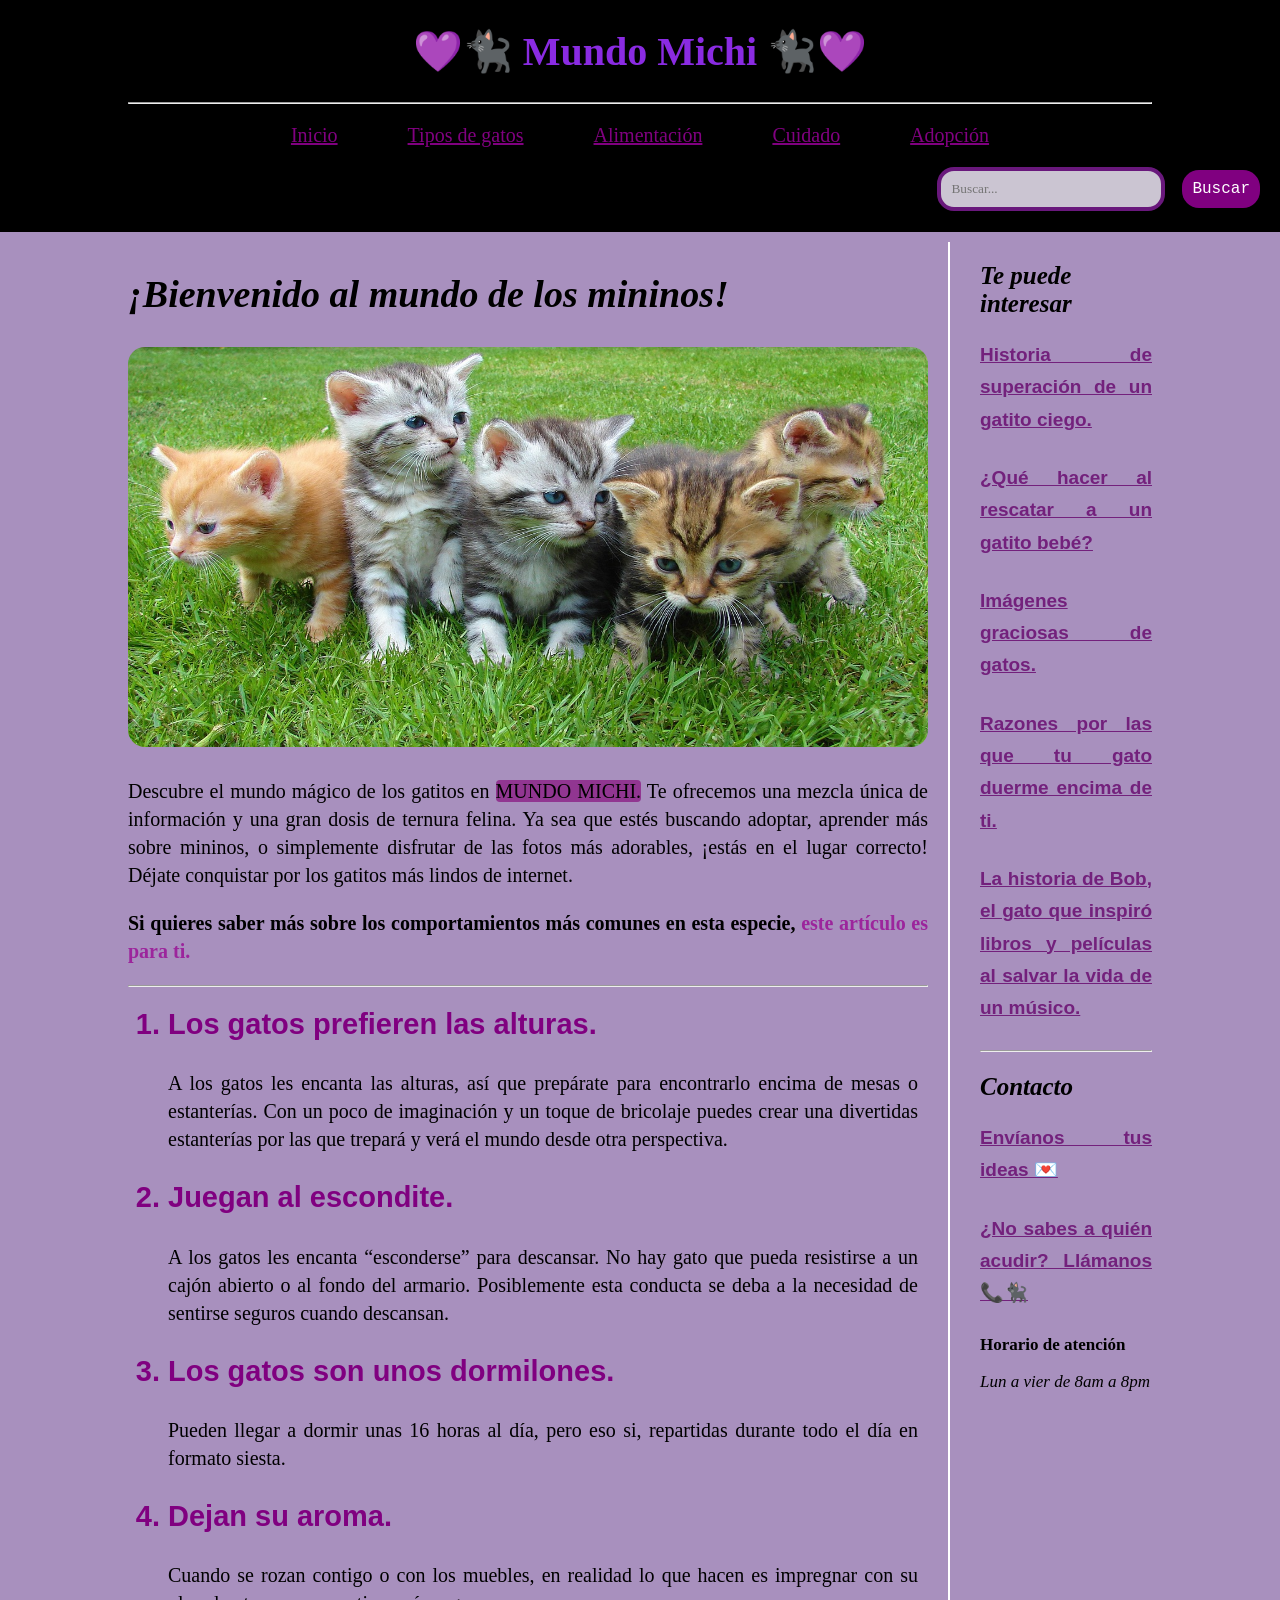
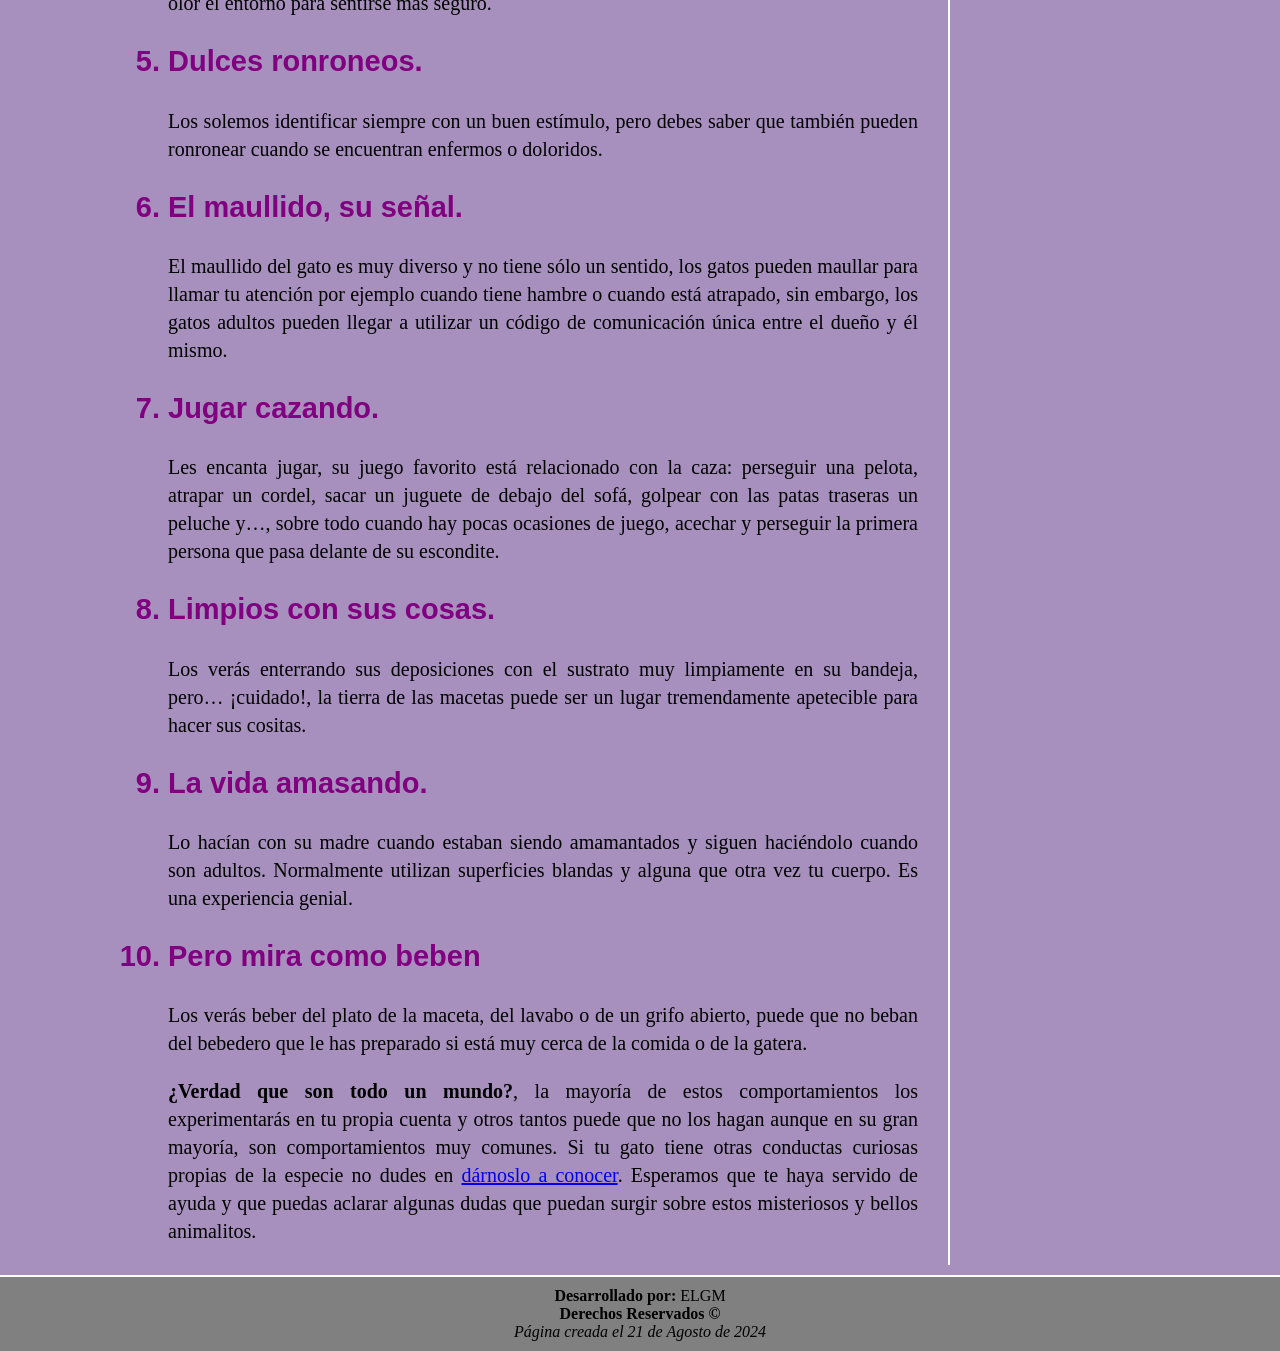
<file: index.html>
<!DOCTYPE html>
<html lang="es">
<head>
    <meta charset="UTF-8">
    <meta name="viewport" content="width=device-width, initial-scale=1.0">
    <title>MundoMichi</title>
    <link rel="stylesheet" href="estilos.css">
    <meta name="keywords" content="Michi,Gatos,Mininos,Felinos,Adopciones">
</head>
<body>
    <script src="app.js"></script>
    <header>
        <div class="miau">
            <h1>💜🐈‍⬛ Mundo Michi 🐈‍⬛💜</h1>
            <hr>
            <nav>
                <ul>
                    <li><a href="index.html">Inicio</a></li>
                    <li><a href="TiposDeGatos.html">Tipos de gatos</a></li>
                    <li><a href="Alimentacion.html">Alimentación</a></li>
                    <li><a href="Cuidado.html">Cuidado</a></li>
                    <li><a href="Adopcion.html">Adopción</a></li>
                </ul>
            </nav>
        </div>
            <div class="busqueda">
                <input type="text" class="caja-busqueda" placeholder="Buscar...">
                <button class="boton-busqueda">Buscar</button> 
            </div>
    </header>

    <main class="miau">
        <section class="miau2">
            <article>
                <h2><i>¡Bienvenido al mundo de los mininos!</i></h2>
                <img src="img/GatitosBebé.jpg" alt="Gatitos bebé en el pasto">

                <p>Descubre el mundo mágico de los gatitos en <mark>MUNDO MICHI.</mark> Te ofrecemos una mezcla única de información y una gran dosis de ternura felina. Ya sea que estés buscando adoptar, aprender más sobre mininos, o simplemente disfrutar de las fotos más adorables, ¡estás en el lugar correcto! Déjate conquistar por los gatitos más lindos de internet.</p>
                <p><b>Si quieres saber más sobre los comportamientos más comunes en esta especie, <span style="color: rgb(156, 37, 156);">este artículo es para ti.</span></b></p>
                <hr>
                <ol>
                    <li>Los gatos prefieren las alturas.</li>
                    <p>A los gatos les encanta las alturas, así que prepárate para encontrarlo encima de mesas o estanterías. Con un poco de imaginación y un toque de bricolaje puedes crear una divertidas estanterías por las que trepará y verá el mundo desde otra perspectiva.</p>

                    <li>Juegan al escondite.</li>
                    <p>A los gatos les encanta “esconderse” para descansar. No hay gato que pueda resistirse a un cajón abierto o al fondo del armario. Posiblemente esta conducta se deba a la necesidad de sentirse seguros cuando descansan.</p>

                    <li>Los gatos son unos dormilones.</li>
                    <p>Pueden llegar a dormir unas 16 horas al día, pero eso si, repartidas durante todo el día en formato siesta.</p>

                    <li>Dejan su aroma.</li>
                    <p>Cuando se rozan contigo o con los muebles, en realidad lo que hacen es impregnar con su olor el entorno para sentirse más seguro.</p>

                    <li>Dulces ronroneos.</li>
                    <p>Los solemos identificar siempre con un buen estímulo, pero debes saber que también pueden ronronear cuando se encuentran enfermos o doloridos.</p>

                    <li>El maullido, su señal.</li>
                    <p>El maullido del gato es muy diverso y no tiene sólo un sentido, los gatos pueden maullar para llamar tu atención por ejemplo cuando tiene hambre o cuando está atrapado, sin embargo, los gatos adultos pueden llegar a utilizar un código de comunicación única entre el dueño y él mismo.</p>

                    <li>Jugar cazando.</li>
                    <p>Les encanta jugar, su juego favorito está relacionado con la caza: perseguir una pelota, atrapar un cordel, sacar un juguete de debajo del sofá, golpear con las patas traseras un peluche y…, sobre todo cuando hay pocas ocasiones de juego, acechar y perseguir la primera persona que pasa delante de su escondite.</p>

                    <li>Limpios con sus cosas.</li>
                    <p>Los verás enterrando sus deposiciones con el sustrato muy limpiamente en su bandeja, pero… ¡cuidado!, la tierra de las macetas puede ser un lugar tremendamente apetecible para hacer sus cositas.</p>

                    <li>La vida amasando.</li>
                    <p>Lo hacían con su madre cuando estaban siendo amamantados y siguen haciéndolo cuando son adultos. Normalmente utilizan superficies blandas y alguna que otra vez tu cuerpo. Es una experiencia genial.</p>

                    <li>Pero mira como beben</li>
                    <p>Los verás beber del plato de la maceta, del lavabo o de un grifo abierto, puede que no beban del bebedero que le has preparado si está muy cerca de la comida o de la gatera.</p>
                    <p><b>¿Verdad que son todo un mundo?</b>, la mayoría de estos comportamientos los experimentarás en tu propia cuenta y otros tantos puede que no los hagan aunque en su gran mayoría, son comportamientos muy comunes. Si tu gato tiene otras conductas curiosas propias de la especie no dudes en <a href="#Contacto">dárnoslo a conocer</a>. Esperamos que te haya servido de ayuda y que puedas aclarar algunas dudas que puedan surgir sobre estos misteriosos y bellos animalitos.</p>
                </ol>
            </article>
        </section>

        <aside class="barralat">
            <h2><i>Te puede interesar</i></h2>
            <a href="https://www.infobae.com/mascotas/2023/05/25/la-historia-del-gato-ciego-que-vagaba-por-las-calles-en-busca-de-un-amigo/#:~:text=Un%20gato%20anaranjado%20ciego%20cumpli%C3%B3,le%20pudiera%20cambiar%20la%20vida." target="_blank">Historia de superación de un gatito ciego.</a>

            <a href="https://banapar.org/que-hacer-al-rescatar-un-gato-bebe/#:~:text=Si%20te%20encuentras%20con%20una,seguridad%20de%20volver%20por%20ellos." target="_blank">¿Qué hacer al rescatar a un gatito bebé?</a>

            <a href="https://unsplash.com/es/s/fotos/memes-de-gatos-graciosos" target="_blank">Imágenes graciosas de gatos.</a>

            <a href="https://www.petys.com/blog-de-expertos/4-razones-por-las-que-tu-gato-duerme-encima-de-ti/#:~:text=Dormir%20sobre%20su%20due%C3%B1o%20es,nosotros%20es%20una%20de%20ellas." target="_blank">Razones por las que tu gato duerme encima de ti.</a>

            <a href="https://www.clarin.com/viste/historia-bob-gato-salvo-vida-musico-james-bowen-inspiro-libros-peliculas_0_L1JZMlxkY.html#:~:text=Aquel%20d%C3%ADa%20de%202007%2C%20James,y%20otra%20serie%20de%20publicaciones." target="_blank">La historia de Bob, el gato que inspiró libros y películas al salvar la vida de un músico.</a>
            <hr>
            <h2 id="Contacto"><i>Contacto</i></h2>
            <a href="mailto:MundoMichi@felinosdelmundo.com">Envíanos tus ideas 💌</a>
            <a href="tel:3131001417">¿No sabes a quién acudir? Llámanos 📞🐈‍⬛</a>
            <p><b>Horario de atención</b></p>
            <p><i>Lun a vier de 8am a 8pm</i></p>
        </aside>
    </main>

    <footer>
        <adress>
            <p><b>Desarrollado por:</b> ELGM</p>
            <p><b>Derechos Reservados &copy;</b></p>
        </adress>
        <p><time datetime="2024/08/21T11:00"><i>Página creada el 21 de Agosto de 2024</i></time></p>
    </footer>

</body>
</html>
</file>
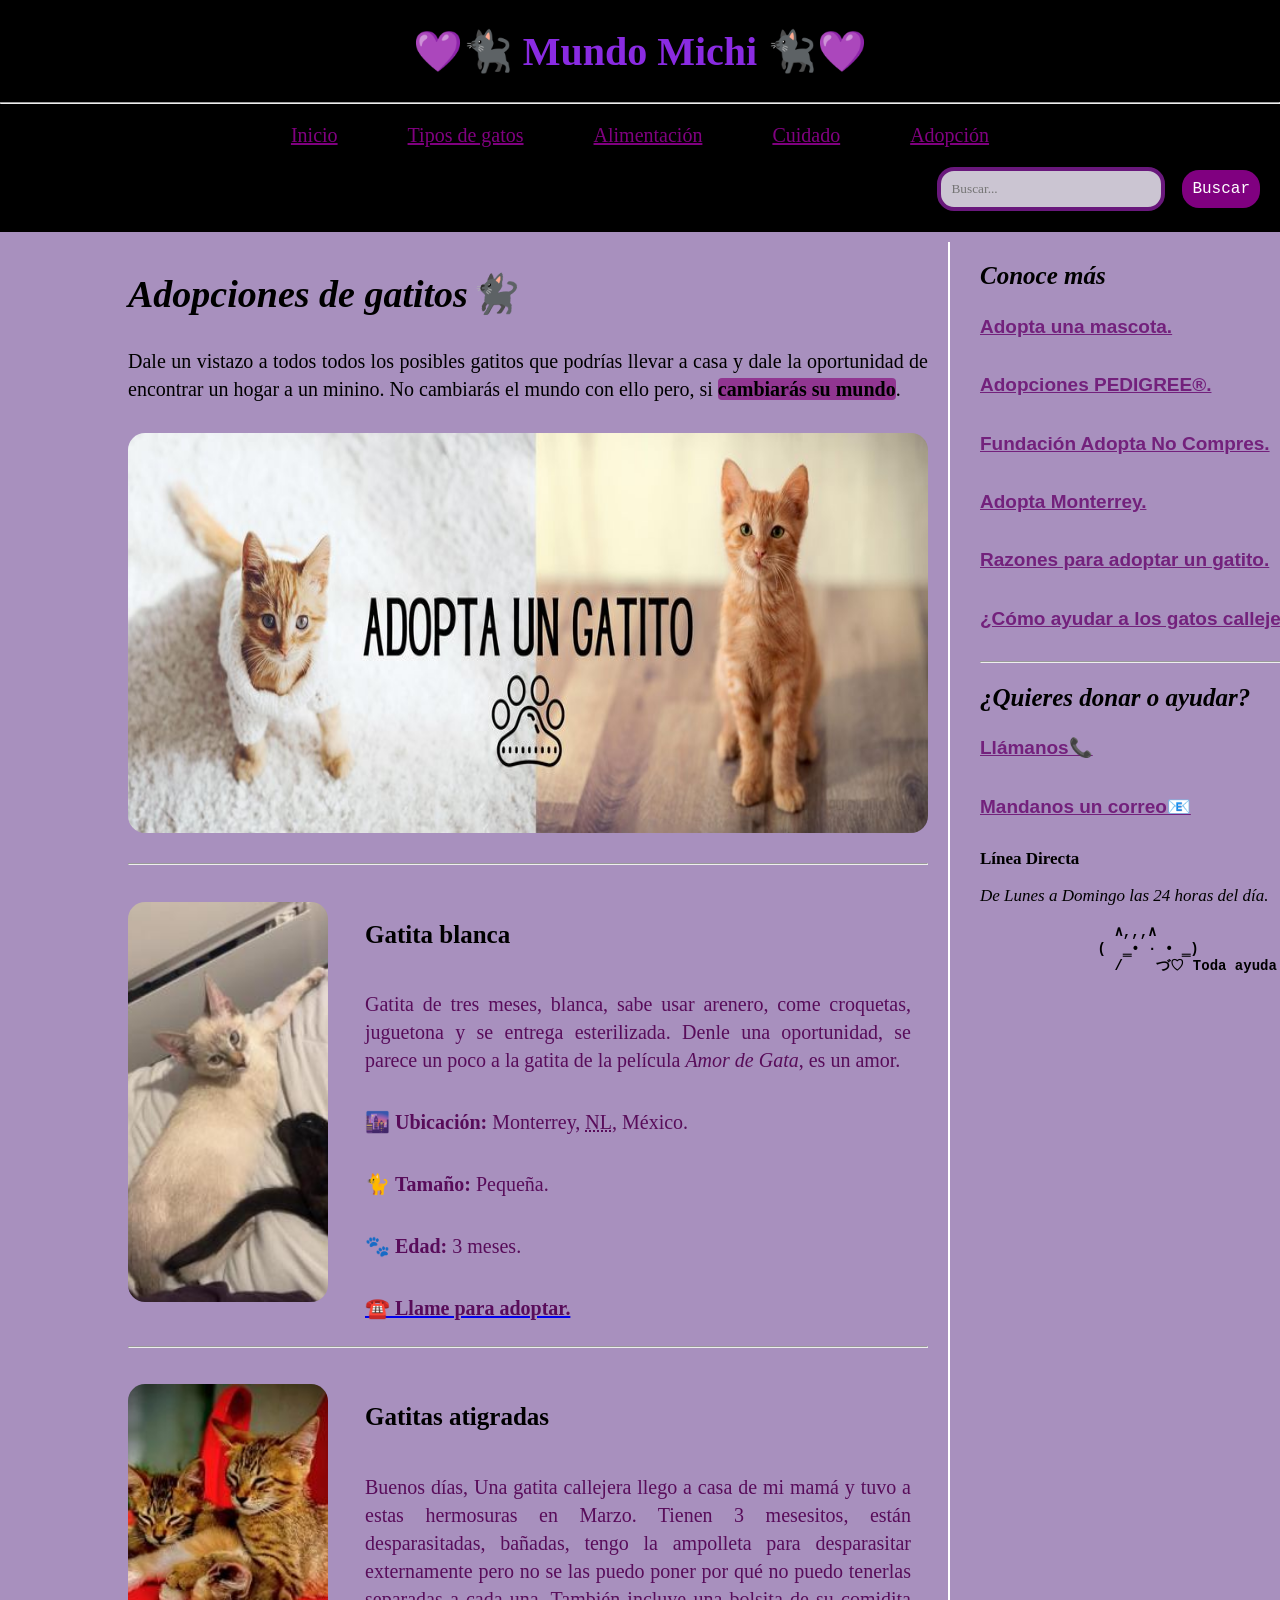
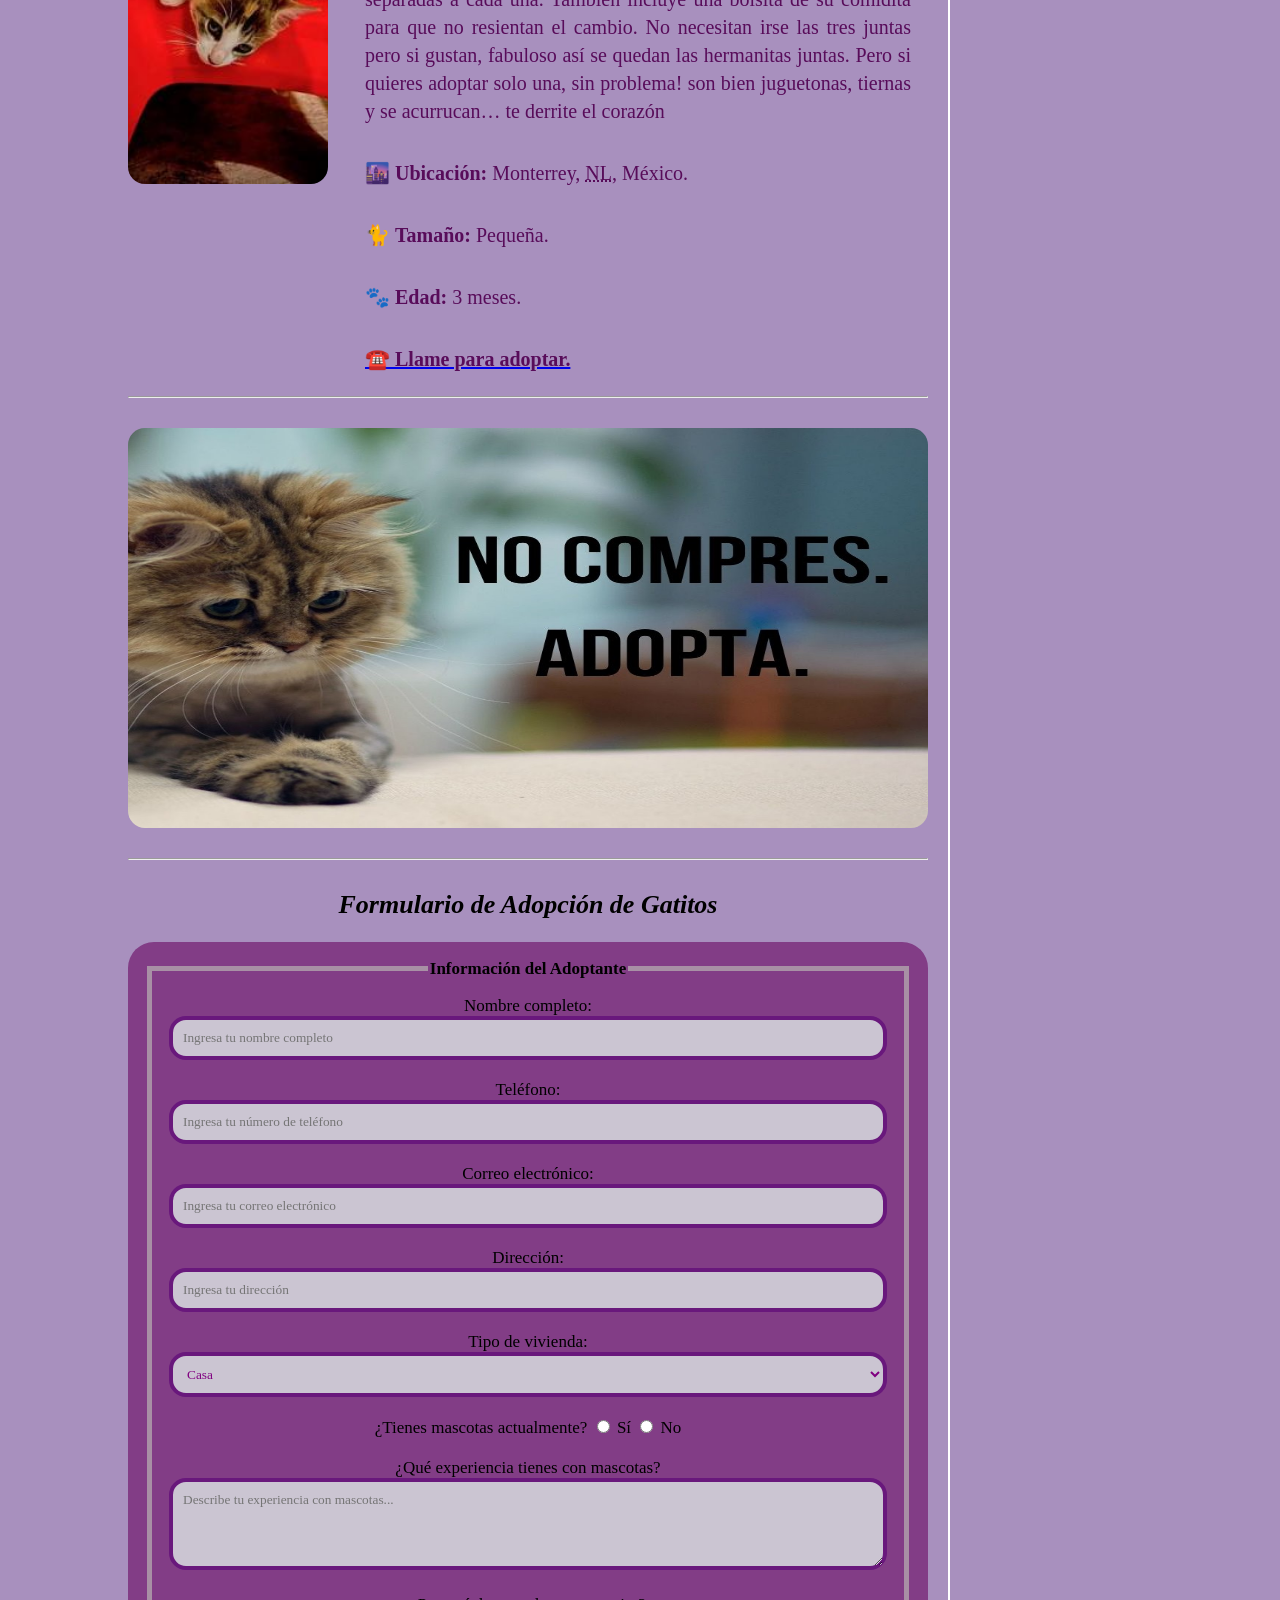
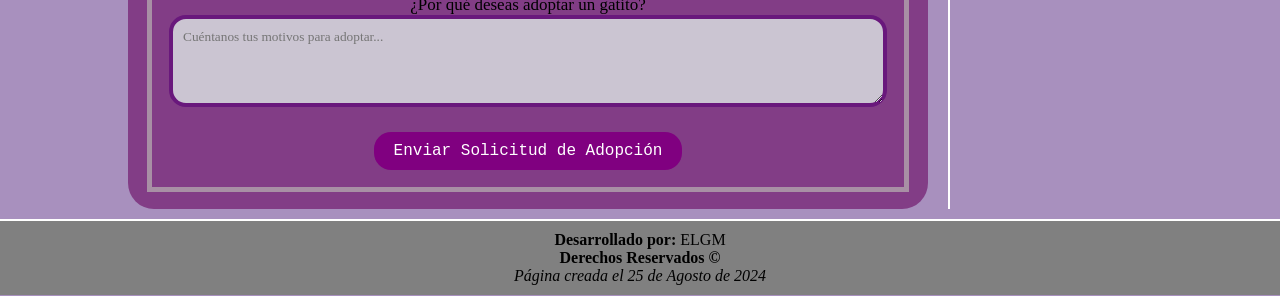
<file: Adopcion.html>
<!DOCTYPE html>
<html lang="es">
<head>
    <meta charset="UTF-8">
    <meta name="viewport" content="width=device-width, initial-scale=1.0">
    <title>Adopción</title>
    <link rel="stylesheet" href="estilos.css">
    <meta name="keywords" content="Michi,Gatos,Mininos,Felinos,Adopciones">
</head>
<body>
    <header>
        <div>
            <h1>💜🐈‍⬛ Mundo Michi 🐈‍⬛💜</h1>
            <hr>
            <nav>
                <ul>
                    <li><a href="index.html">Inicio</a></li>
                    <li><a href="TiposDeGatos.html">Tipos de gatos</a></li>
                    <li><a href="Alimentacion.html">Alimentación</a></li>
                    <li><a href="Cuidado.html">Cuidado</a></li>
                    <li><a href="Adopcion.html">Adopción</a></li>
                </ul>
            </nav>
        </div>
        <div class="busqueda">
            <input type="text" class="caja-busqueda" placeholder="Buscar...">
            <button class="boton-busqueda">Buscar</button>
        </div>
    </header>

    <main class="miau">
        <section class="miau2">
            <article>
                <h2><i>Adopciones de gatitos🐈‍⬛</i></h2>
                <p>Dale un vistazo a todos todos los posibles gatitos que podrías llevar a casa y dale la oportunidad de encontrar un hogar a un minino. No cambiarás el mundo con ello pero, si <mark><b>cambiarás su mundo</b></mark>.</p>
            </article>
            <img src="img/Adopt.jpg" alt="Adopta un gatito">
            <hr>

            <div class="img-texto">
                <img src="img/adopta1.jpg" alt="Gatita blanca" class="img">
                    <div class="img-texto-body">
                        <h3>Gatita blanca</h3>
                        <p>Gatita de tres meses, blanca, sabe usar arenero, come croquetas, juguetona y se entrega esterilizada. Denle una oportunidad, se parece un poco a la gatita de la película <cite>Amor de Gata</cite>, es un amor.</p>
                        <p>🌆 <b>Ubicación:</b> Monterrey, <abbr title="Nuevo León">NL</abbr>, México.</p>
                        <p>🐈 <b>Tamaño:</b> Pequeña.</p>
                        <p>🐾 <b>Edad:</b> 3 meses.</p>
                        <a href="tel:8180166550">
                            <p>☎️ <b>Llame para adoptar.</b></p>
                        </a>
                    </div>
            </div>
            <hr>

            <div class="img-texto">
                <img src="img/adopta2.jpg" alt="Gatitas" class="img">
                    <div class="img-texto-body">
                        <h3>Gatitas atigradas</h3>
                        <p>Buenos días, Una gatita callejera llego a casa de mi mamá y tuvo a estas hermosuras en Marzo. Tienen 3 mesesitos, están desparasitadas, bañadas, tengo la ampolleta para desparasitar externamente pero no se las puedo poner por qué no puedo tenerlas separadas a cada una. También incluye una bolsita de su comidita para que no resientan el cambio. No necesitan irse las tres juntas pero si gustan, fabuloso así se quedan las hermanitas juntas. Pero si quieres adoptar solo una, sin problema! son bien juguetonas, tiernas y se acurrucan… te derrite el corazón </p>
                        <p>🌆 <b>Ubicación:</b> Monterrey, <abbr title="Nuevo León">NL</abbr>, México.</p>
                        <p>🐈 <b>Tamaño:</b> Pequeña.</p>
                        <p>🐾 <b>Edad:</b> 3 meses.</p>
                        <a href="tel:8123729711">
                            <p>☎️ <b>Llame para adoptar.</b></p>
                        </a>
                    </div>
            </div>
            <hr>
            <img src="img/AdoptaNoCompres.jpg" alt="Adopta No Compres">
            <hr>

            <section class="formulario-adopcion">
                <i>
                    <h2>Formulario de Adopción de Gatitos</h2>
                </i>
                <form class="formulario">
                    <fieldset>
                        <legend>Información del Adoptante</legend>
            
                        <label for="nombre">Nombre completo:</label>
                        <input type="text" id="nombre" name="nombre" class="input" placeholder="Ingresa tu nombre completo" required><br><br>
            
                        <label for="telefono">Teléfono:</label>
                        <input type="tel" id="telefono" name="telefono" class="input" placeholder="Ingresa tu número de teléfono" required><br><br>
            
                        <label for="email">Correo electrónico:</label>
                        <input type="email" id="email" name="email" class="input" placeholder="Ingresa tu correo electrónico" required><br><br>
            
                        <label for="direccion">Dirección:</label>
                        <input type="text" id="direccion" name="direccion" class="input" placeholder="Ingresa tu dirección" required><br><br>
            
                        <label for="tipo_vivienda">Tipo de vivienda:</label>
                        <select id="tipo_vivienda" name="tipo_vivienda" class="input" required>
                            <option value="casa">Casa</option>
                            <option value="departamento">Departamento</option>
                            <option value="otro">Otro</option>
                        </select><br><br>
            
                        <label for="mascotas_actuales">¿Tienes mascotas actualmente?</label>
                        <input type="radio" id="mascotas_si" name="mascotas_actuales" value="si" required>
                        <label for="mascotas_si">Sí</label>
                        <input type="radio" id="mascotas_no" name="mascotas_actuales" value="no" required>
                        <label for="mascotas_no">No</label><br><br>
            
                        <label for="experiencia">¿Qué experiencia tienes con mascotas?</label><br>
                        <textarea id="experiencia" name="experiencia" class="textarea" rows="4" cols="50" placeholder="Describe tu experiencia con mascotas..."></textarea><br><br>
            
                        <label for="razon_adopcion">¿Por qué deseas adoptar un gatito?</label><br>
                        <textarea id="razon_adopcion" name="razon_adopcion" class="textarea" rows="4" cols="50" placeholder="Cuéntanos tus motivos para adoptar..."></textarea><br><br>
            
                        <button type="submit" class="boton">Enviar Solicitud de Adopción</button>
                    </fieldset>
                </form>
            </section>
            
        </section>
        <aside class="barralat">
            <h2><i>Conoce más</i></h2>
            <a href="https://adoptaunamascota.com.mx/" target="_blank"><b>Adopta una mascota.</b></a>

            <a href="https://www.googleadservices.com/pagead/aclk?sa=L&ai=DChcSEwi1iJXw1o-IAxWUNtQBHRWDJgAYABAAGgJvYQ&co=1&ase=2&gclid=Cj0KCQjwrKu2BhDkARIsAD7GBovZFbv7P1YWkN-WxBTxkOzpBSO7-4U2j7BcCzmVOkXAb-_iTKAlkikaAi5JEALw_wcB&ohost=www.google.com&cid=CAESVuD2Sjqeh7INlNArTvbEVoukw45Hv9mimvnyZpq1_SzA54EGUO8TLPYgBo3xkqAhqRwwPQ2dA5uCg4wGORA1HXHe_Wwik8Mjbeyttelbgxia5fepzffb&sig=AOD64_0ObOecm95V0VV4By5p7wfzefcfXQ&q&nis=4&adurl&ved=2ahUKEwjP9I_w1o-IAxUa6ckDHZTnJrYQ0Qx6BAgIEAE" target="_blank"><b>Adopciones PEDIGREE&reg;.</b></a>

            <a href="https://www.adoptanocompres.org/donacion-mensual/?gad_source=1&gclid=Cj0KCQjwrKu2BhDkARIsAD7GBovpQDeqgohOdVTcOyeBtq_z_1ZcLlBuDp6YddUqGqUkPqH5Zj2-eooaAgo5EALw_wcB" target="_blank"><b>Fundación Adopta No Compres.</b></a>

            <a href="https://adoptamty.org/" target="_blank"><b>Adopta Monterrey.</b></a>

            <a href="https://nupec.com/blog-nupec/razones-para-adoptar-un-gato/#:~:text=Si%20ya%20estas%20decido%20o,puedes%20ahorrarte%20estos%20gastos%20iniciales." target="_blank"><b>Razones para adoptar un gatito.</b></a>

            <a href="https://www.expertoanimal.com/como-ayudar-a-los-gatos-callejeros-24726.html" target="_blank"><b>¿Cómo ayudar a los gatos callejeros?</b></a>
            <hr>
            <h2><i>¿Quieres donar o ayudar?</i></h2>
            <a href="tel:3131951714">Llámanos📞</a>

            <a href="mailto:Apoyo_MundoMichi@FelinosDelMundo.com">Mandanos un correo📧</a>
            <p><b>Línea Directa</b></p>
            <p><i>De Lunes a Domingo las 24 horas del día.</i></p>

            <pre>
                ∧,,,∧
              (  ̳• · • ̳)
                /    づ♡ Toda ayuda cuenta!
            </pre>
        </aside>
    </main>

    <footer>
        <adress>
            <p><b>Desarrollado por:</b> ELGM</p>
            <p><b>Derechos Reservados &copy;</b></p>
        </adress>
        <p><time datetime="2024/08/25T02:40"><i>Página creada el 25 de Agosto de 2024</i></time></p>
    </footer>
    <script src="FormularioAdop.js"></script>
</body>
</html>
</file>
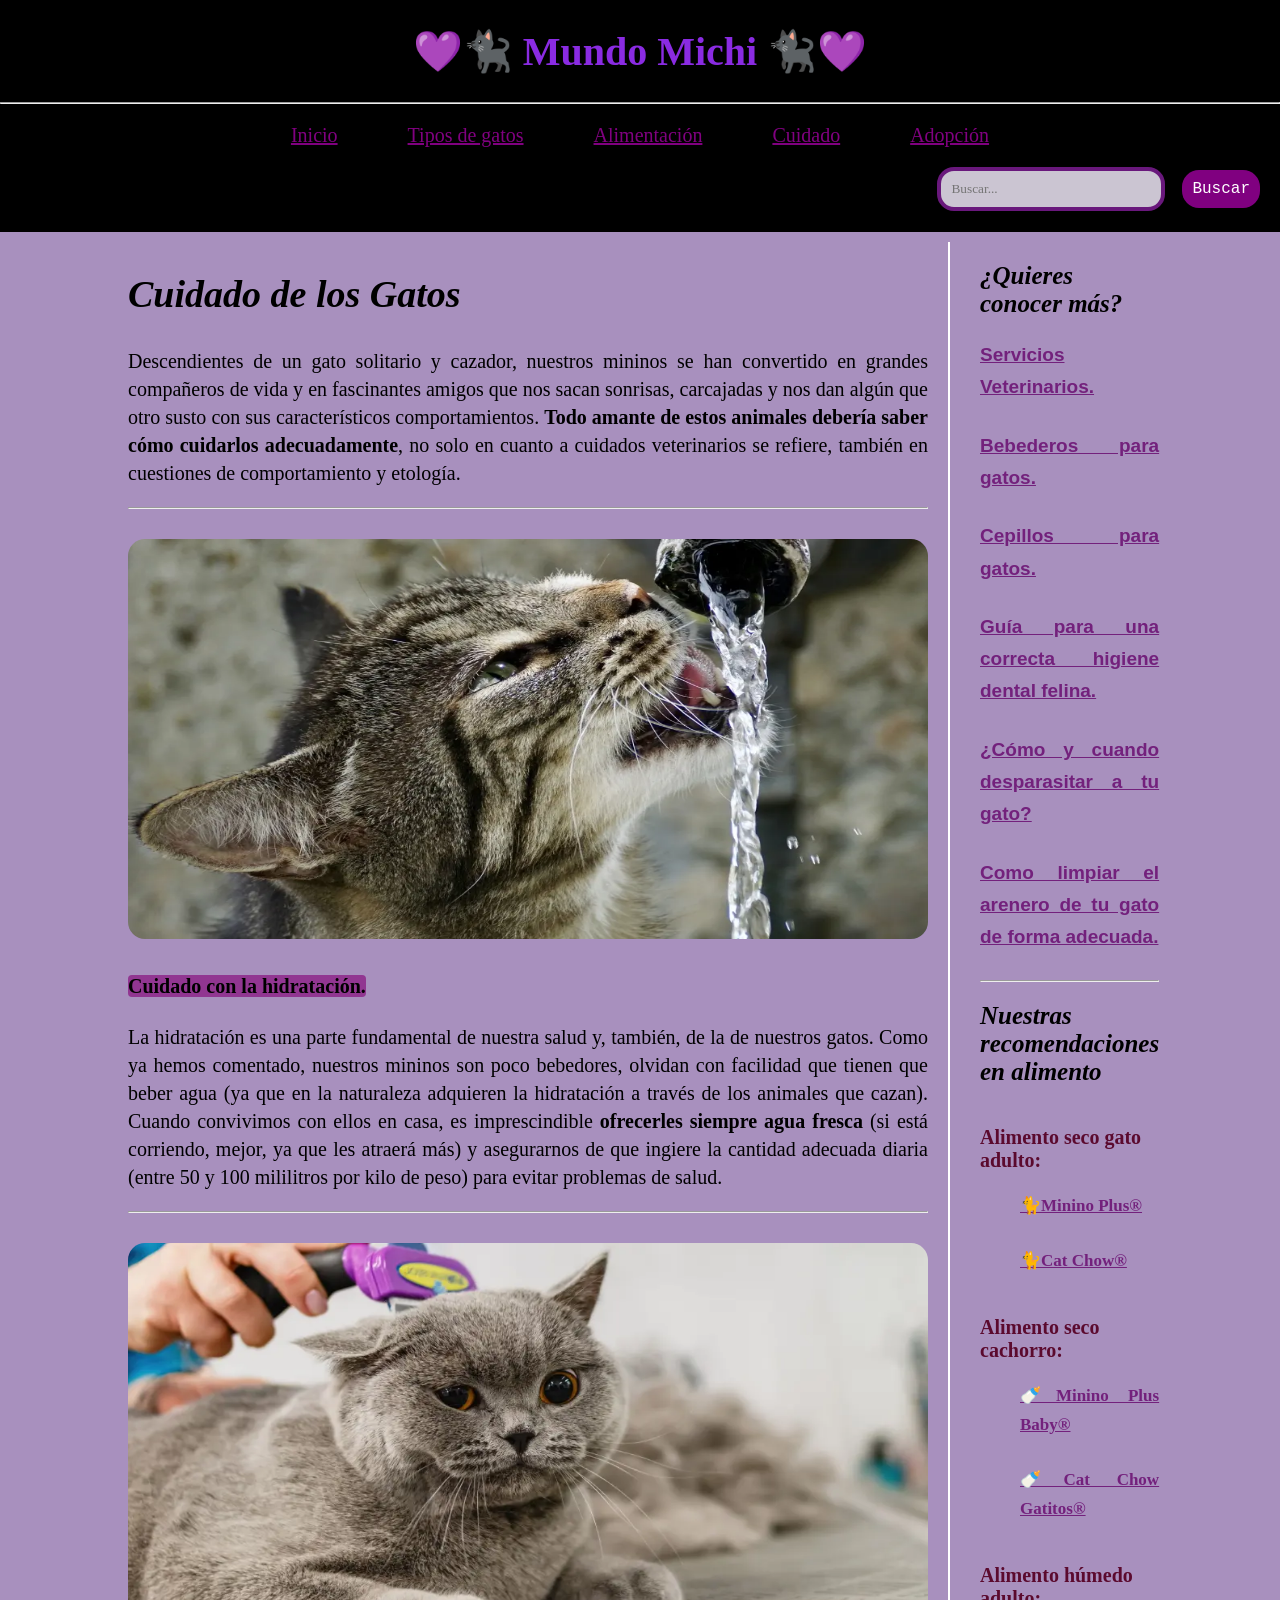
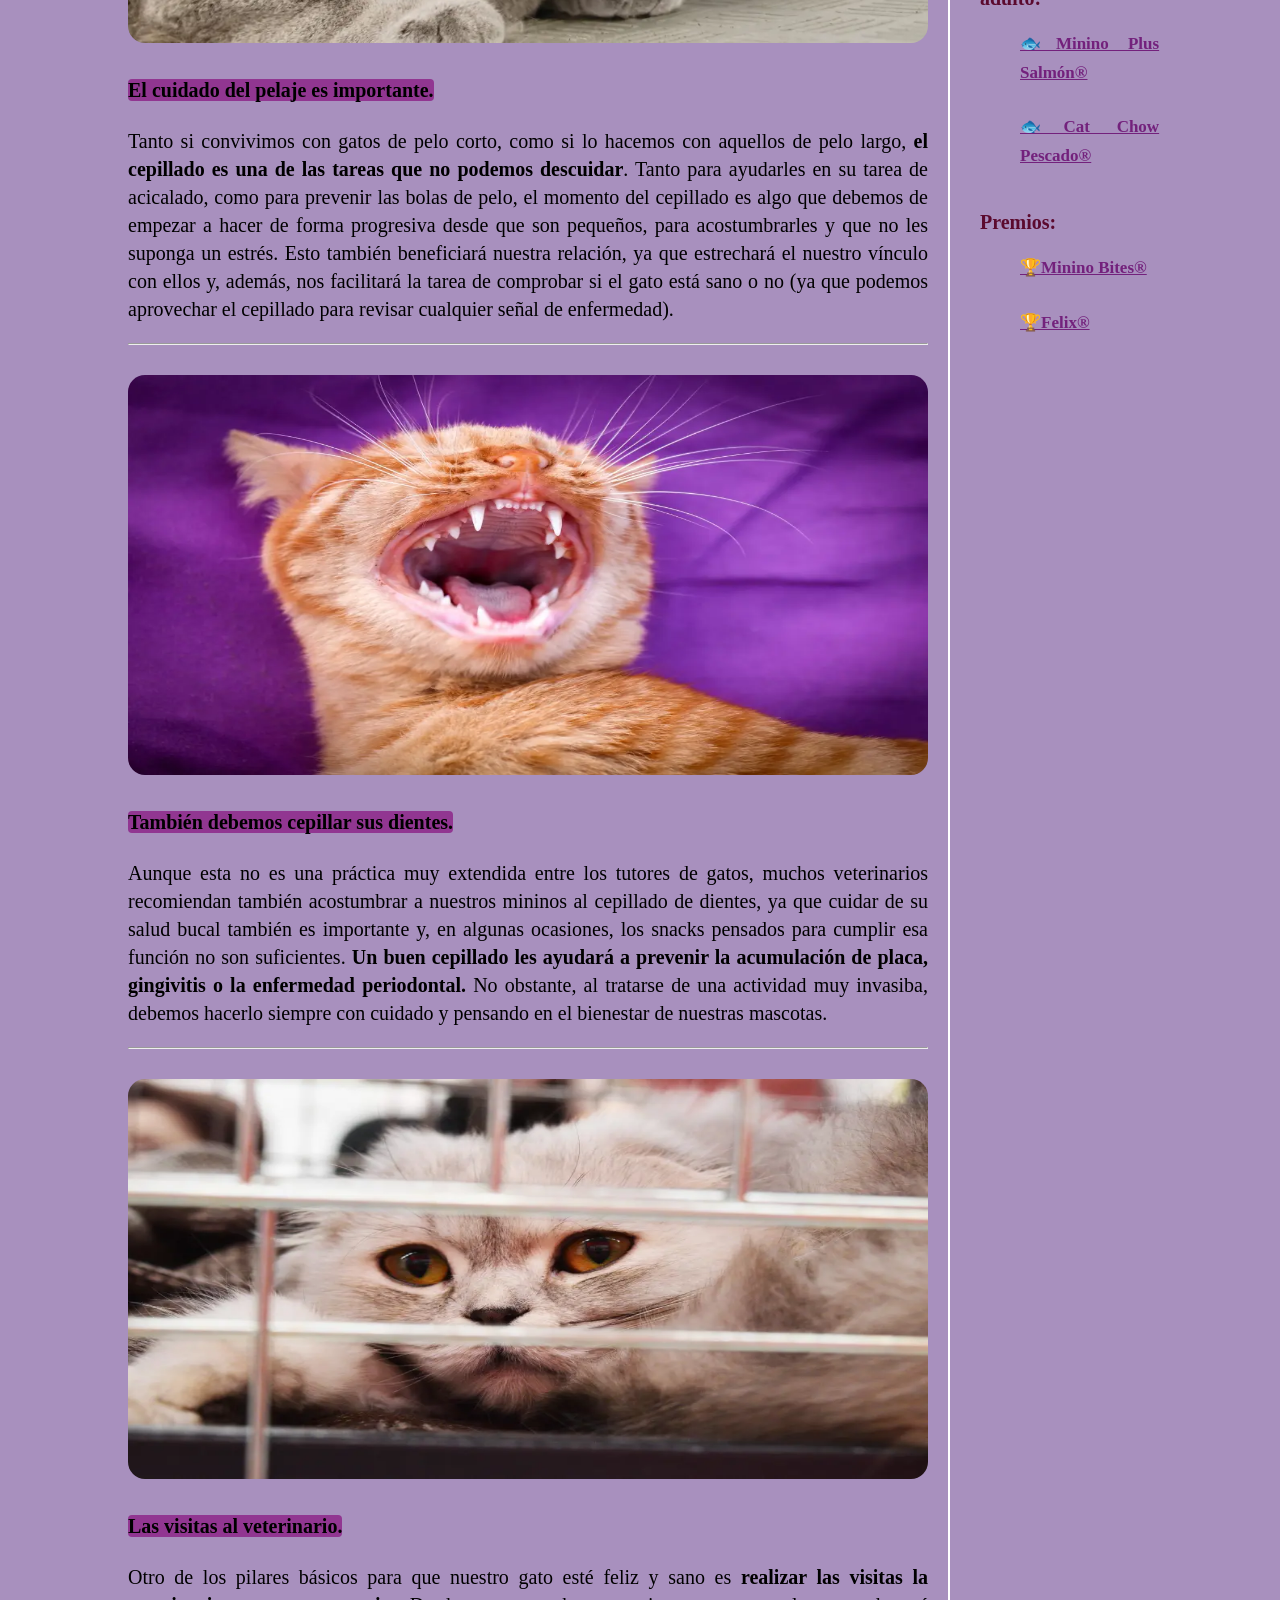
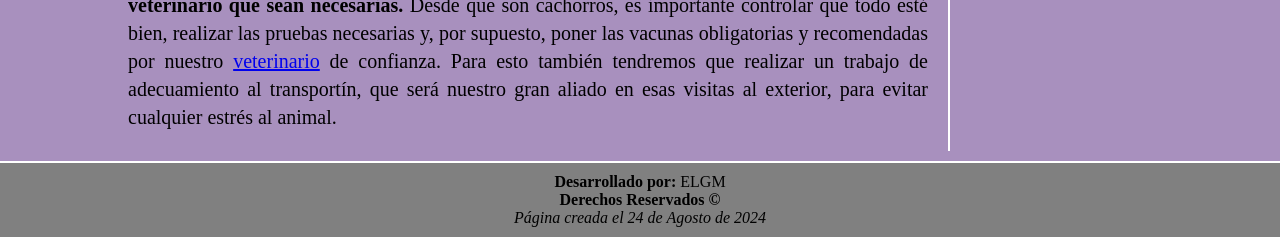
<file: Cuidado.html>
<!DOCTYPE html>
<html lang="es">
<head>
    <meta charset="UTF-8">
    <meta name="viewport" content="width=device-width, initial-scale=1.0">
    <title>Cuidado</title>
    <link rel="stylesheet" href="estilos.css">
    <meta name="keywords" content="Michi,Gatos,Mininos,Felinos,Adopciones">
</head>
<body>
    <header>
        <div>
            <h1>💜🐈‍⬛ Mundo Michi 🐈‍⬛💜</h1>
            <hr>
            <nav>
                <ul>
                    <li><a href="index.html">Inicio</a></li>
                    <li><a href="TiposDeGatos.html">Tipos de gatos</a></li>
                    <li><a href="Alimentacion.html">Alimentación</a></li>
                    <li><a href="Cuidado.html">Cuidado</a></li>
                    <li><a href="Adopcion.html">Adopción</a></li>
                </ul>
            </nav>
        </div>
        <div class="busqueda">
            <input type="text" class="caja-busqueda" placeholder="Buscar...">
            <button class="boton-busqueda">Buscar</button>
        </div>
    </header>

    <main class="miau">
        <section class="miau2">
            <article>
                <h2><i>Cuidado de los Gatos</i></h2>
                <p>Descendientes de un gato solitario y cazador, nuestros mininos se han convertido en grandes compañeros de vida y en fascinantes amigos que nos sacan sonrisas, carcajadas y nos dan algún que otro susto con sus característicos comportamientos. <b>Todo amante de estos animales debería saber cómo cuidarlos adecuadamente</b>, no solo en cuanto a cuidados veterinarios se refiere, también en cuestiones de comportamiento y etología.</p>
                <hr>
                <img src="img/GatoTomandoAgua.webp" alt="Gatito Tomando Agua">
                <h3><mark>Cuidado con la hidratación.</mark></h3>
                <p>La hidratación es una parte fundamental de nuestra salud y, también, de la de nuestros gatos. Como ya hemos comentado, nuestros mininos son poco bebedores, olvidan con facilidad que tienen que beber agua (ya que en la naturaleza adquieren la hidratación a través de los animales que cazan). Cuando convivimos con ellos en casa, es imprescindible <b>ofrecerles siempre agua fresca</b> (si está corriendo, mejor, ya que les atraerá más) y asegurarnos de que ingiere la cantidad adecuada diaria (entre 50 y 100 mililitros por kilo de peso) para evitar problemas de salud.</p>
            </article>

            <article>
                <hr>
                <img src="img/GatoCepillado.webp" alt="Gatito Cepillado">
                <h3><mark>El cuidado del pelaje es importante.</mark></h3>
                <p>Tanto si convivimos con gatos de pelo corto, como si lo hacemos con aquellos de pelo largo, <b>el cepillado es una de las tareas que no podemos descuidar</b>. Tanto para ayudarles en su tarea de acicalado, como para prevenir las bolas de pelo, el momento del cepillado es algo que debemos de empezar a hacer de forma progresiva desde que son pequeños, para acostumbrarles y que no les suponga un estrés. Esto también beneficiará nuestra relación, ya que estrechará el nuestro vínculo con ellos y, además, nos facilitará la tarea de comprobar si el gato está sano o no (ya que podemos aprovechar el cepillado para revisar cualquier señal de enfermedad).</p>
            </article>

            <article>
                <hr>
                <img src="img/GatoDientes.webp" alt="Gatito enseñando los dientes">
                <h3><mark>También debemos cepillar sus dientes.</mark></h3>
                <p>Aunque esta no es una práctica muy extendida entre los tutores de gatos, muchos veterinarios recomiendan también acostumbrar a nuestros mininos al cepillado de dientes, ya que cuidar de su salud bucal también es importante y, en algunas ocasiones, los snacks pensados para cumplir esa función no son suficientes. <b>Un buen cepillado les ayudará a prevenir la acumulación de placa, gingivitis o la enfermedad periodontal.</b> No obstante, al tratarse de una actividad muy invasiba, debemos hacerlo siempre con cuidado y pensando en el bienestar de nuestras mascotas.</p>
            </article>

            <article>
                <hr>
                <img src="img/GatoJaula.webp" alt="Gatito en su jaula">
                <h3><mark>Las visitas al veterinario.</mark></h3>
                <p>Otro de los pilares básicos para que nuestro gato esté feliz y sano es <b>realizar las visitas la veterinario que sean necesarias.</b> Desde que son cachorros, es importante controlar que todo esté bien, realizar las pruebas necesarias y, por supuesto, poner las vacunas obligatorias y recomendadas por nuestro <a href="#Veterinario">veterinario</a> de confianza. Para esto también tendremos que realizar un trabajo de adecuamiento al transportín, que será nuestro gran aliado en esas visitas al exterior, para evitar cualquier estrés al animal.</p>
            </article>
        </section>

        <aside class="barralat">
            <h2><i>¿Quieres conocer más?</i></h2>
            <a href="https://www.petco.com.mx/serviciosveterinarios?srsltid=AfmBOopA1wG9WSxkAMUnlsO_lSyhFzd-Clu3CzIzPCLj6jTdT0lLAEBj" target="_blank"><b id="Veterinario">Servicios Veterinarios.</b></a>

            <a href="https://listado.mercadolibre.com.mx/bebedero-gato" target="_blank"><b>Bebederos para gatos.</b></a>

            <a href="https://www.petco.com.mx/petco/en/PRODUCTOS/Gato/Grooming/Cepillos-y-Peines/c/02-09-03?siteName=Petco+Mexico&siteUid=petco&srsltid=AfmBOoqBN3NJkgqvigbEjEqTtH8qs6e2MGbkVqmnXUY5GQv8Ffaquefa" target="_blank"><b>Cepillos para gatos.</b></a>

            <a href="https://www.purina.es/cuidados/gatos/salud/cuidado-dental/limpieza-bucal-gatos" target="_blank"><b>Guía para una correcta higiene dental felina.</b></a>

            <a href="https://www.purina.es/cuidados/gatos/salud/pulgas-garrapatas-parasitos/desparasitar-gato" target="_blank"><b>¿Cómo y cuando desparasitar a tu gato?</b></a>

            <a href="https://blog.petco.com.mx/como-limpiar-el-arenero-de-tu-gato-de-forma-adecuada/" target="_blank"><b>Como limpiar el arenero de tu gato de forma adecuada.</b></a>
            <hr>

            <h2><i>Nuestras recomendaciones en alimento</i></h2>
            <dl class="comparaciones">
                <dt>Alimento seco gato adulto:</dt>
                <a href="https://www.minino.com/productos/minino-plus/" target="_blank">
                    <dd>🐈Minino Plus&reg;</dd>
                </a>

                <a href="https://purina.com.mx/catchow/productos/adultos-carne" target="_blank">
                    <dd>🐈Cat Chow&reg;</dd>
                </a>

                <dt>Alimento seco cachorro:</dt>
                <a href="https://www.minino.com/productos/minino-plus-baby/" target="_blank">
                    <dd>🍼Minino Plus Baby&reg;</dd>
                </a>

                <a href="https://purina.com.mx/catchow/productos/gatitos-hasta-12-meses" target="_blank">
                    <dd>🍼Cat Chow Gatitos&reg;</dd>
                </a>

                <dt>Alimento húmedo adulto:</dt>
                <a href="https://www.minino.com/productos/salmon-a-la-plancha/" target="_blank">
                    <dd>🐟Minino Plus Salmón&reg;</dd>
                </a>

                <a href="https://purina.com.mx/catchow/productos/defense-hydro-adultos-pescado" target="_blank">
                    <dd>🐟Cat Chow Pescado&reg;</dd>
                </a>

                <dt>Premios:</dt>
                <a href="https://www.minino.com/productos/sabor-salmon/" target="_blank">
                    <dd>🏆Minino Bites&reg;</dd>
                </a>

                <a href="https://purina.com.mx/felix/snacks/travesuras-oceano-mix" target="_blank">
                    <dd>🏆Felix&reg;</dd>
                </a>
            </dl>
        </aside>
    </main>

    <footer>
        <adress>
            <p><b>Desarrollado por:</b> ELGM</p>
            <p><b>Derechos Reservados &copy;</b></p>
        </adress>
        <p><time datetime="2024/08/24T04:32"><i>Página creada el 24 de Agosto de 2024</i></time></p>
    </footer>
</body>
</html>
</file>
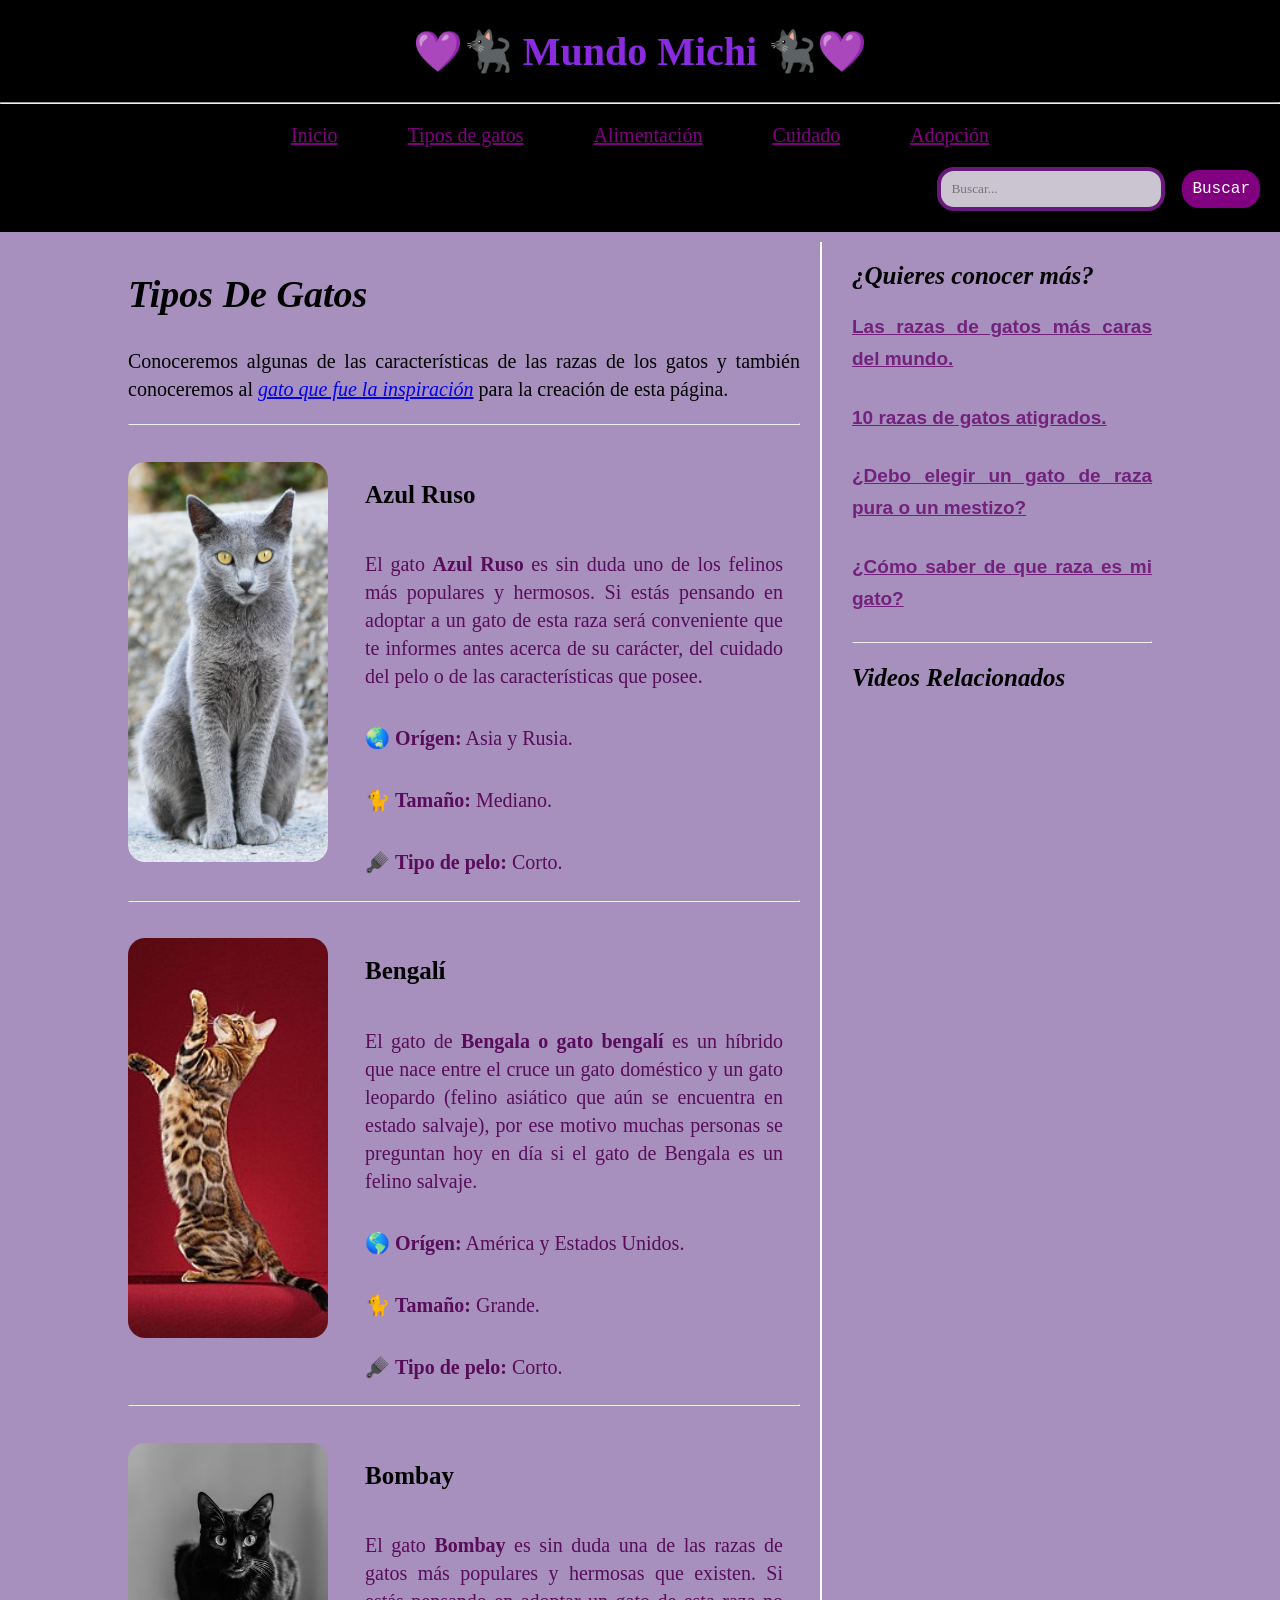
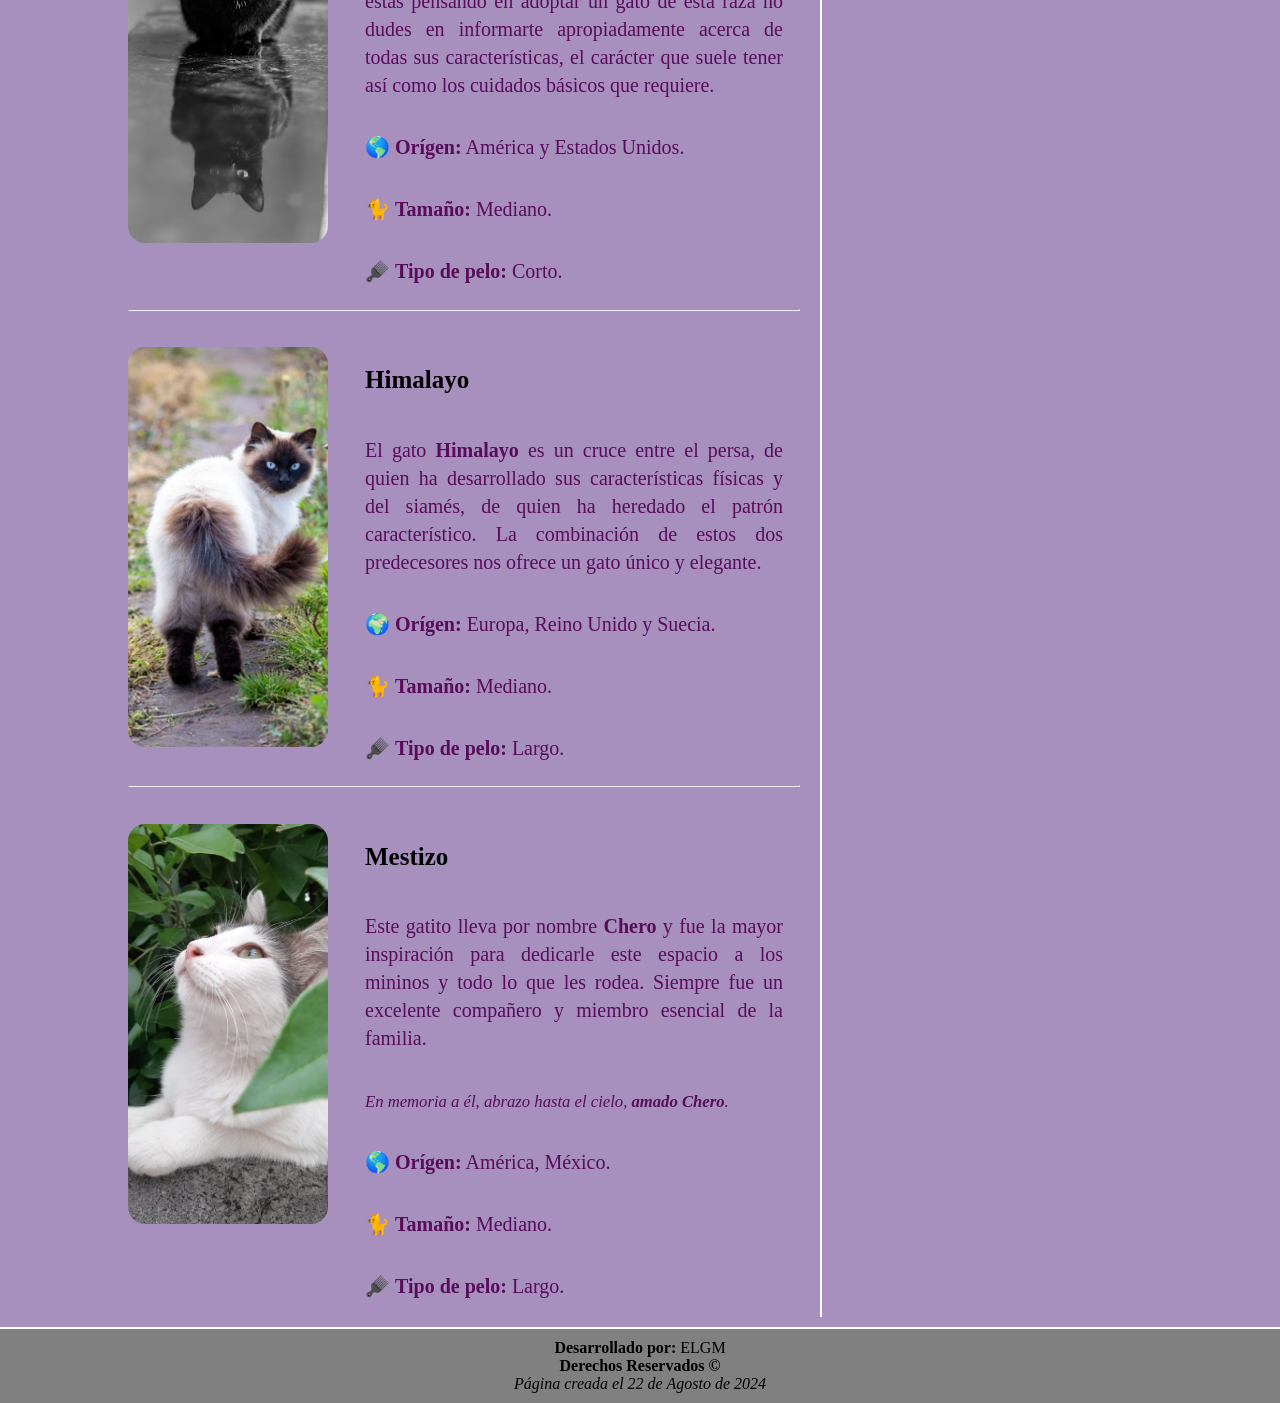
<file: TiposDeGatos.html>
<!DOCTYPE html>
<html lang="es">
<head>
    <meta charset="UTF-8">
    <meta name="viewport" content="width=device-width, initial-scale=1.0">
    <title>Tipos De Gatos</title>
    <link rel="stylesheet" href="estilos.css">
    <meta name="keywords" content="Michi,Gatos,Mininos,Felinos,Adopciones">
</head>
<body>
   <header>
    <div>
        <h1>💜🐈‍⬛ Mundo Michi 🐈‍⬛💜</h1>
        <hr>
        <nav>
            <ul>
                <li><a href="index.html">Inicio</a></li>
                <li><a href="TiposDeGatos.html">Tipos de gatos</a></li>
                <li><a href="Alimentacion.html">Alimentación</a></li>
                <li><a href="Cuidado.html">Cuidado</a></li>
                <li><a href="Adopcion.html">Adopción</a></li>
            </ul>
        </nav>
    </div>
    <div class="busqueda">
        <input type="text" class="caja-busqueda" placeholder="Buscar...">
        <button class="boton-busqueda">Buscar</button>
    </div>
   </header> 

   <main class="miau">
    <section class="miau2">
        <article>
            <h2><i>Tipos De Gatos</i></h2>
            <p>Conoceremos algunas de las características de las razas de los gatos y también conoceremos al <a href="#Chero"><i>gato que fue la inspiración</i></a> para la creación de esta página.</p>
        </article>
        <hr>

        <div class="img-texto">
            <img src="img/AzulRuso.jpg" alt="Gato Azul Ruso" class="img">
            <div class="img-texto-body">
                <h3>Azul Ruso</h3>
                <p>El gato <b>Azul Ruso</b> es sin duda uno de los felinos más populares y hermosos. Si estás pensando en adoptar a un gato de esta raza será conveniente que te informes antes acerca de su carácter, del cuidado del pelo o de las características que posee.</p>
                <p>🌏 <b>Orígen:</b> Asia y Rusia.</p>
                <p>🐈 <b>Tamaño:</b> Mediano.</p>
                <p>🪮 <b>Tipo de pelo:</b> Corto.</p>
            </div>
        </div>
        <hr>

        <div class="img-texto">
            <img src="img/Bengalí.jpg" alt="Gato Bengalí" class="img">
            <div class="img-texto-body">
                <h3>Bengalí</h3>
                <p>El gato de <b>Bengala o gato bengalí</b> es un híbrido que nace entre el cruce un gato doméstico y un gato leopardo (felino asiático que aún se encuentra en estado salvaje), por ese motivo muchas personas se preguntan hoy en día si el gato de Bengala es un felino salvaje.</p>
                <p>🌎 <b>Orígen:</b> América y Estados Unidos.</p>
                <p>🐈 <b>Tamaño:</b> Grande.</p>
                <p>🪮 <b>Tipo de pelo:</b> Corto.</p>
            </div>
        </div>
        <hr>

        <div class="img-texto">
            <img src="img/Bombay.avif" alt="Gato Bombay" class="img">
            <div class="img-texto-body">
                <h3>Bombay</h3>
                <p>El gato <b>Bombay</b> es sin duda una de las razas de gatos más populares y hermosas que existen. Si estás pensando en adoptar un gato de esta raza no dudes en informarte apropiadamente acerca de todas sus características, el carácter que suele tener así como los cuidados básicos que requiere.</p>
                <p>🌎 <b>Orígen:</b> América y Estados Unidos.</p>
                <p>🐈 <b>Tamaño:</b> Mediano.</p>
                <p>🪮 <b>Tipo de pelo:</b> Corto.</p>
            </div>
        </div>
        <hr>

        <div class="img-texto">
            <img src="img/Himalayo.webp" alt="Gato Himalayo" class="img">
            <div class="img-texto-body">
                <h3>Himalayo</h3>
                <p>El gato <b>Himalayo</b> es un cruce entre el persa, de quien ha desarrollado sus características físicas y del siamés, de quien ha heredado el patrón característico. La combinación de estos dos predecesores nos ofrece un gato único y elegante.</p>
                <p>🌍 <b>Orígen:</b> Europa, Reino Unido y Suecia.</p>
                <p>🐈 <b>Tamaño:</b> Mediano.</p>
                <p>🪮 <b>Tipo de pelo:</b> Largo.</p>
            </div>
        </div>
        <hr>

        <div class="img-texto" id="Chero">
            <img src="img/Chero guapo.jpeg" alt="Chero" class="img">
            <div class="img-texto-body">
                <h3>Mestizo</h3>
                <p>Este gatito lleva por nombre <b>Chero</b> y fue la mayor inspiración para dedicarle este espacio a los mininos y todo lo que les rodea. Siempre fue un excelente compañero y miembro esencial de la familia.</p>
                <p><small><i>En memoria a él, abrazo hasta el cielo, <b>amado Chero</b>.</i></small></p>
                <p>🌎 <b>Orígen:</b> América, México.</p>
                <p>🐈 <b>Tamaño:</b> Mediano.</p>
                <p>🪮 <b>Tipo de pelo:</b> Largo.</p>
            </div>
        </div>
    </section>
    <aside class="barralat">
        <h2><i>¿Quieres conocer más?</i></h2>
        <a href="https://www.zooplus.es/magazine/gatos/adoptar-un-gato/las-10-razas-de-gatos-mas-caras" target="_blank"><b>Las razas de gatos más caras del mundo.</b></a>

        <a href="https://www.mundodeportivo.com/uncomo/animales/articulo/razas-de-gatos-atigrados-53464.html" target="_blank">10 razas de gatos atigrados.</a>

        <a href="https://www.royalcanin.com/mx/cats/thinking-of-getting-a-cat/should-i-choose-a-pure-breed-or-mixed-breed-cat" target="_blank">¿Debo elegir un gato de raza pura o un mestizo?</a>

        <a href="https://www.rover.com/es/blog/que-raza-es-mi-gato/" target="_blank">¿Cómo saber de que raza es mi gato?</a>
        <hr>

        <h2><i>Videos Relacionados</i></h2>
        <iframe src="https://www.youtube.com/embed/HBvV9mLPjVc?si=Vg49wBPg50zys3pE" title="Las razas más bonitas del mundo" frameborder="0" allow="accelerometer; autoplay; clipboard-write; encrypted-media; gyroscope; picture-in-picture; web-share" referrerpolicy="strict-origin-when-cross-origin" allowfullscreen></iframe>    

        <iframe src="https://www.youtube.com/embed/KfCx8j6zMNw?si=4w92gL2d0I2JH55c" title="Las razas más grandes del mundo" frameborder="0" allow="accelerometer; autoplay; clipboard-write; encrypted-media; gyroscope; picture-in-picture; web-share" referrerpolicy="strict-origin-when-cross-origin" allowfullscreen></iframe>

        <iframe src="https://www.youtube.com/embed/-7zJETua1jM?si=FtjYzRqXkeMPobMS" title="Las razas más pequeñas del mundo" frameborder="0" allow="accelerometer; autoplay; clipboard-write; encrypted-media; gyroscope; picture-in-picture; web-share" referrerpolicy="strict-origin-when-cross-origin" allowfullscreen></iframe>
    </aside>
   </main>
   <footer>
    <adress>
        <p><b>Desarrollado por:</b> ELGM</p>
        <p><b>Derechos Reservados &copy;</b></p>
    </adress>
    <p><time datetime="2024/08/22T11:40"><i>Página creada el 22 de Agosto de 2024</i></time></p>
   </footer>
</body>
</html>
</file>
<file: estilos.css>
body {
    background-color: rgb(168, 144, 190);
    padding: 0;
    width:100%;
    margin: 0;
}

.miau {
    width: 80%;
    margin: 0 auto;
}

.ali {
    width: 80%;
    margin: 0 auto;
}

header {
    background-color: black;
    color:blueviolet;
    font-size: 20px;
    font-family: fantasy;
    text-align: center;
    padding: 1px 0;
}

header h1 {
    text-align: center;
}

main {
    text-align: center;
    font-size: 13px;
    display: flex;
    justify-content: space-between;
    padding: 10px;

}

mark {
    background-color: rgb(145, 54, 145);
    border-radius: 4px;
}

nav ul {
    list-style-type: none;
    margin: 20px 0;
    padding: 0;
    display: flex;
    justify-content: center;
}

nav ul li {
    margin: 0 35px;
}

nav ul li a {
    color: purple;
}

.busqueda {
    display: flex;
    justify-content: flex-end;
    align-items: center;
    margin: 20px;
}

.caja-busqueda {
    width: 100%;
    max-width: 200px;
    padding: 10px;
    margin-right: 17px;
    background-color: rgb(203, 197, 210);
    color: purple;
    font-family: fantasy;
    border-color: rgb(105, 24, 124);
    border-width: 4px;
    border-style: solid;
    border-radius: 17px;
}

.boton-busqueda {
    padding: 10px;
    border: none;
    border-radius: 17px;
    background-color: purple;
    color: white;
    font-size: 16px;
    cursor: pointer;
    font-family: monospace;
}

.boton-busqueda:hover {
    background-color: #df0dcd;
}

.miau2 {
    flex: 3;
    padding-right: 20px;
}

.miau2 article {
    margin-bottom: 20px;
}

.miau2 h2 {
    margin-top: 30px;
    text-align: left;
    font-size: 38px;
    font-family: 'Franklin Gothic Medium';
}

.miau2 h3 {
    text-align: left;
    font-size: 20px;
    font-family:'Times New Roman', Times, serif;
    line-height: 1.7;
}

.miau2 p {
    text-align: justify;
    font-size: 20px;
    font-family:'Times New Roman';
    line-height: 1.4;
    max-width: 800px;
}

.miau2 img {
    width: 800px;
    height: 400px;
    display: block;
    margin-top: 30px;
    margin-bottom: 30px;
    border-radius: 17px;
}

.miau2 ol li {
    text-align: justify;
    font-size: 29px;
    font-family:'Gill Sans', 'Gill Sans MT', Calibri, 'Trebuchet MS', sans-serif;
    line-height: 1.7;
    max-width: 600px;
    font-weight: bold;
    color: purple;
}

.miau2 ol p {
    text-align: justify;
    font-size: 20px;
    max-width: 750px;
}

aside.barralat {
    flex: 1;
    padding-left: 30px;
    border-left: 2px solid white;
    text-align: left;
}

aside.barralat h2 {
    margin-top: 30;
    font-size: 25px;
    color: black;
}

aside.barralat ul {
    list-style: none;
    padding: 0;
    margin: 0;
}

aside.barralat li {
    margin-bottom: 10px;
}

aside.barralat a {
    color: rgb(115, 33, 124);
    font-size: 19px;
    font-family:Arial, Helvetica, sans-serif;
    font-weight: bold;
    text-align: justify;
    line-height: 1.7;
    display: block;
    margin-bottom: 26px;
}

aside.barralat p {
    font-size: 17px;
    font-family: 'Times New Roman', Times, serif;
}

aside.barralat iframe {
    display: block;
    margin-top: 36px;
    margin-bottom: 36px;
    width: 300px;
    height: 215px;
}

aside.barralat pre {
    font-weight: bold;
    font-size: 14px;
}

footer {
    background-color: gray;
    padding: 10px 0;
    text-align: center;
    border-top: 2px solid white;
}

footer p {
    margin: 0;
}

.img-texto {
    display: flex;
    align-items: flex-start;
    gap: 20px;
}

.img {
    max-width: 200px;
    height: 400px;
    object-fit: cover;
    border-radius: 45px;
}

.img-texto-body {
    max-width: 600px;
    text-align: justify;
}

.img-texto-body h3 {
    font-size: 25px;
    color: black;
    padding: 17px;
    margin-bottom: 0px;
}

.img-texto-body p {
    font-size: 20px;
    color: rgb(88, 12, 90);
    line-height: 1.4;
    text-align: justify;
    padding: 17px;
    margin-top: 0px;
    margin-bottom: 0px;
}

.ali article{
    margin-bottom: 20px;
}

.ali h2 {
    margin-top: 30px;
    text-align: center;
    font-size: 38px;
    font-family: 'Franklin Gothic Medium';
}

.ali p {
    text-align: justify;
    font-size: 20px;
    font-family:'Times New Roman';
    line-height: 1.7;
}

.img-texto-ali {
    display: flex;
    gap: 20px;
}

.img-texto-body-ali {
    max-width: 100%;
    text-align: justify;
}

.img-texto-body-ali h3 {
    font-size: 25px;
    color: black;
    padding: 17px;
    margin-bottom: 0px;
}

.img-texto-body-ali p {
    font-size: 17px;
    color: rgb(88, 12, 90);
    line-height: 1.4;
    text-align: justify;
    padding: 17px;
    margin-top: 0px;
    margin-bottom: 0px;
}

.img-ali{
    max-width: 400px;
    height: 300px;
    object-fit: cover;
    border-radius: 45px;
    margin-top: 40px;
    margin-bottom: 40px;
}

.img-texto-body-ali ul li {
    text-align: justify;
    font-size: 17px;
    font-family:'Gill Sans', 'Gill Sans MT', Calibri, 'Trebuchet MS', sans-serif;
    line-height: 1.4;
    max-width: 600px;
    color: rgb(137, 19, 46);
}

.sin-punto {
    list-style-type: none;
}

aside.alim h4{
    font-size: 20px;
    font-family: 'Times New Roman', Times, serif;
    text-align: center;
    background-color: rgb(32, 0, 35);
    color: rgb(174, 142, 173);
    padding: 20px;
}

.embed-alim {
    display: flex;
    gap: 50px;
    padding-left: 30px;
}

embed {
    width: 450px;
    height: 300px;
    border-radius: 40px;
    margin-top: 10px;
    margin-bottom: 30px;
}

video {
    width: 450px;
    height: 300px;
    border-radius: 40px;
    margin-top: 10px;
    margin-bottom: 30px;
}

iframe {
    width: 450px;
    height: 300px;
    border-radius: 40px;
    margin-top: 10px;
    margin-bottom: 30px;
}

.img-minino {
    width: 800px;
    height: 500px;
    border-radius: 40px;
    margin-top: 5px;
    margin-bottom: 30px;
}

.comparaciones dt{
    font-size: 20px;
    font-family:'Times New Roman', Times, serif;
    font-weight: bold;
    margin-top: 40px;
    margin-bottom: 20px;
    color: rgb(91, 10, 46);
}

.comparaciones dd{
    font-size: 17px;
    font-family:'Times New Roman', Times, serif;
    margin-top: 20px;
    margin-bottom: 20px;
}


.formulario-adopcion {
    margin-top: 20px;
}

.formulario-adopcion h2 {
    text-align: center;
    font-family: 'Times New Roman', Times, serif;
    font-size: 26px;
}
.formulario {
    background-color: rgb(130, 61, 134);
    padding: 17px;
    border-radius: 26px;
    font-size: 17px;
}

.input, .textarea {
    width: 100%;
    padding: 10px;
    box-sizing: border-box;
    background-color: rgb(203, 197, 210);
    color: purple;
    font-family: fantasy;
    border-color: rgb(105, 24, 124);
    border-width: 4px;
    border-style: solid;
    border-radius: 17px;
}

.boton {
    background-color: purple; 
    color: white; 
    padding: 10px 20px;
    border: none; 
    border-radius: 17px;
    cursor: pointer;
    font-family: monospace;
    font-size: 16px;
}

.boton:hover {
    background-color: #df0dcd;
}

fieldset {
    border: 5px solid #a890a5;
    padding: 17px;
}

legend {
    font-weight: bold;
}
</file>
